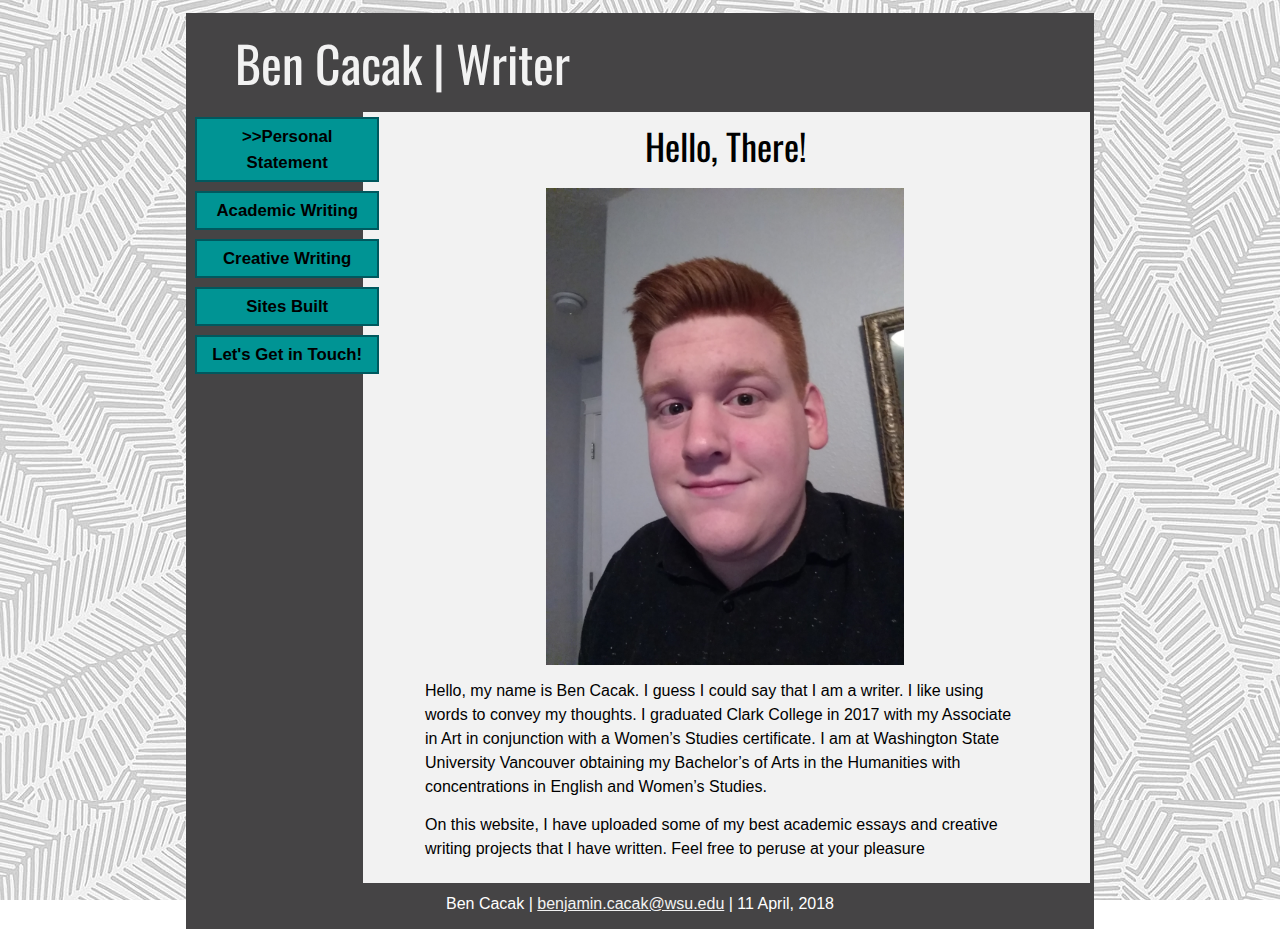
<file: index.html>
<!DOCTYPE html>
<html lang="en">
	<head>	
		<meta charset="utf-8">
	    <title>Ben Cacak</title>
	    <link type="text/css" rel="stylesheet" href="style.css">
	    <meta name="viewport" content="width=device-width, initial-scale=1.0, maximum-scale=1.0, user-scalable=no">
	    <link rel="icon" href="img/titlebar.jpg">
	    <link href="https://fonts.googleapis.com/css?family=Oswald" rel="stylesheet">
	    <style>
			img {
				width: 50%;
				margin: 2% auto;
				display: block;
			}
		</style>    
	</head>
	<body>
		<div id="wrapper">
			<header>
				<div id="title">
					<h1>Ben Cacak | Writer</h1>
				</div>
			</header>
			<div id="main">
				<h2>Hello, There!</h2>
				<img src="img/myself.jpg" alt="A picture of myself">
				<p>Hello, my name is Ben Cacak. I guess I could say that I am a writer. I like using words to convey my thoughts. I graduated Clark College in 2017 with my Associate in Art in conjunction with a Women’s Studies certificate. I am at Washington State University Vancouver obtaining my Bachelor’s of Arts in the Humanities with concentrations in English and Women’s Studies.</p>
				<p>On this website, I have uploaded some of my best academic essays and creative writing projects that I have written. Feel free to peruse at your pleasure</p>
			</div>
			<aside>			
				<a href="#" class="menu-icon" id="ham-icon">&#9776;</a>
				<nav>				
					<ul>					
						<li id="index"><a href="index.html">>>Personal Statement</a></li>
						<li id="academic"><a href="academic.html">Academic Writing</a></li>
						<li id="creative"><a href="creative.html">Creative Writing</a></li>
						<li id="sites"><a href="sites.html">Sites Built</a></li>
						<li id="contact"><a href="contact.html">Let's Get in Touch!</a></li>
					</ul>
					<a href="#" class="menu-icon" id="close-icon">X</a>
				</nav>	
			</aside>
			<footer>			
				<address>
	            Ben Cacak | <a href="mailto:benjamin . cacak @ wsu . edu">benjamin.cacak@wsu.edu</a>
	            <time datetime="2018-04-11">| 11 April, 2018</time>
	        	</address>
			</footer>
		</div>
	<script>
		// reveal nav
		document.querySelector("#ham-icon").addEventListener("click", displayNav);

	    // close nav
		document.querySelector("#close-icon").addEventListener("click", hideNav);

		let navBar = document.querySelector("nav");
		let hamIcon = document.querySelector("#ham-icon");

		function displayNav() {
	       navBar.style.display = "block";
	       hamIcon.style.display = "none";
		 }

		function hideNav() {
	       navBar.style.display = "none";
	       hamIcon.style.display = "block";
		 }
	</script>
	</body>
</html>
</file>
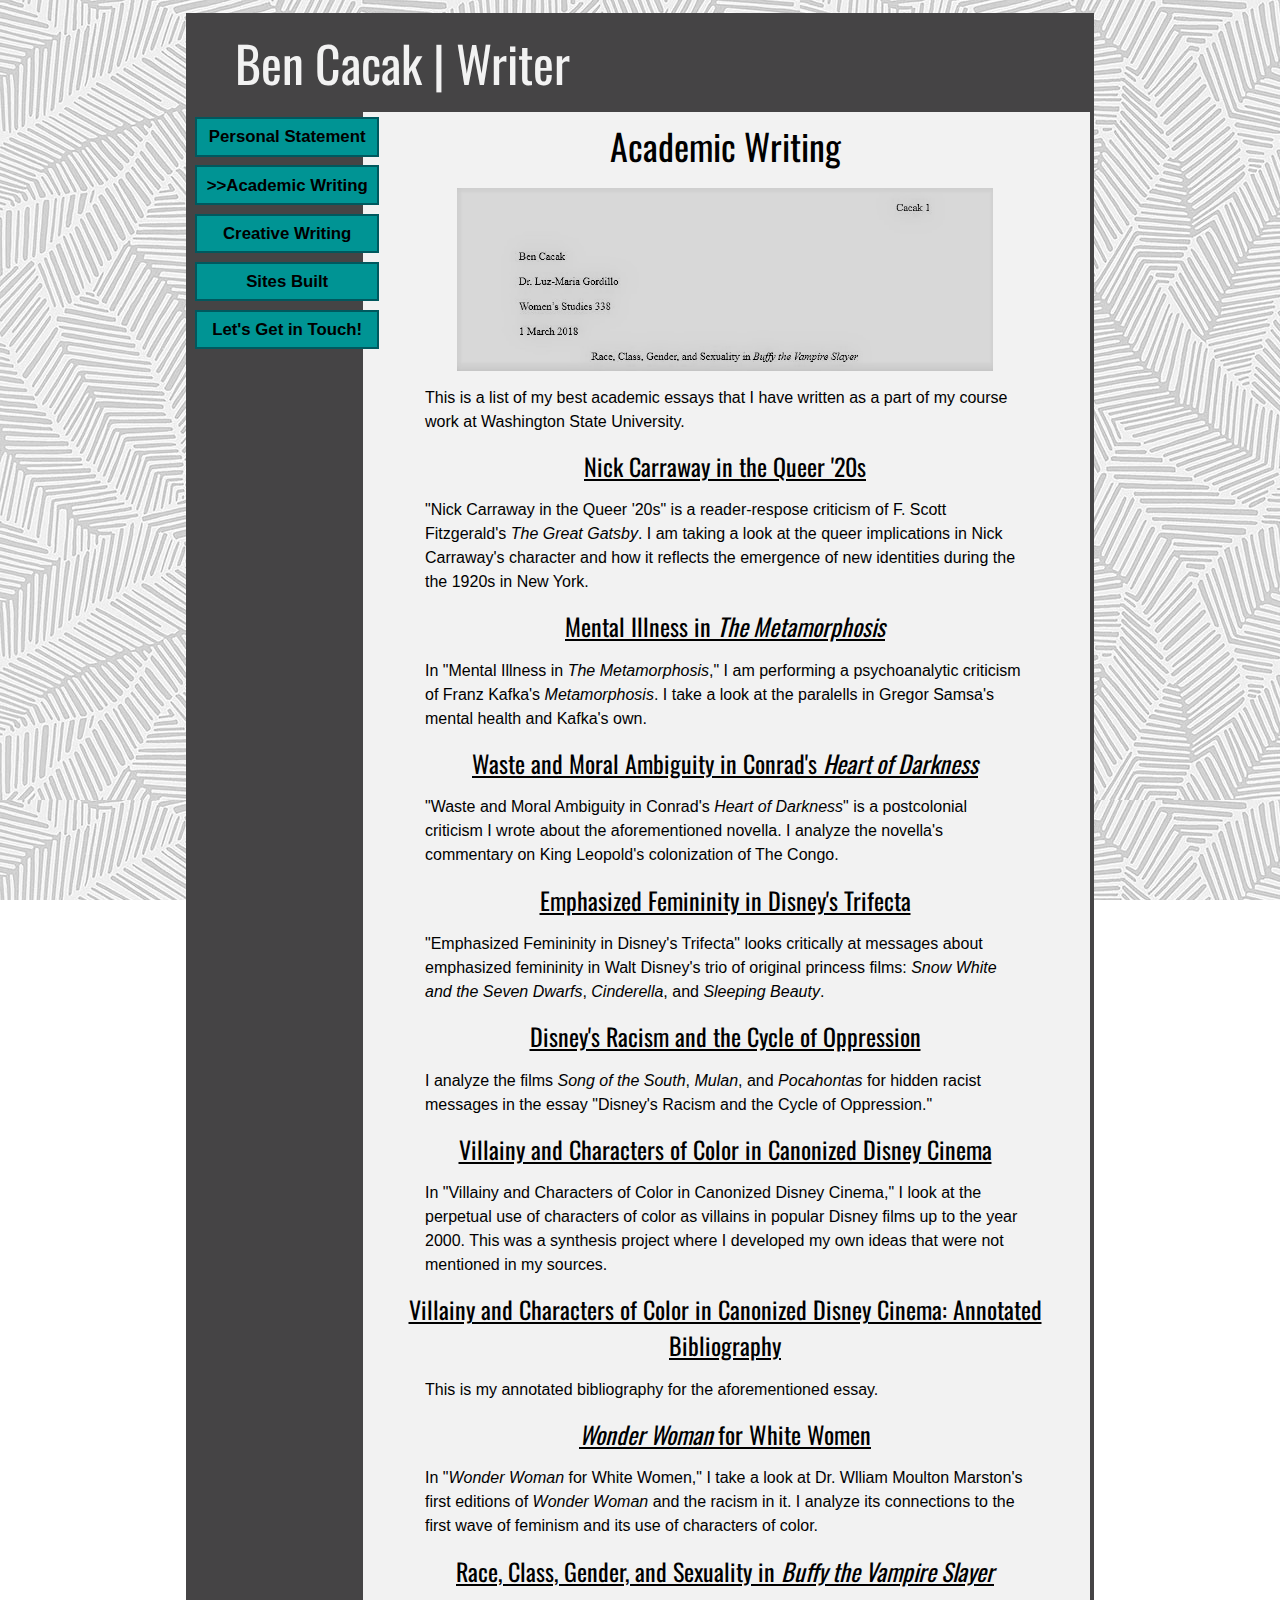
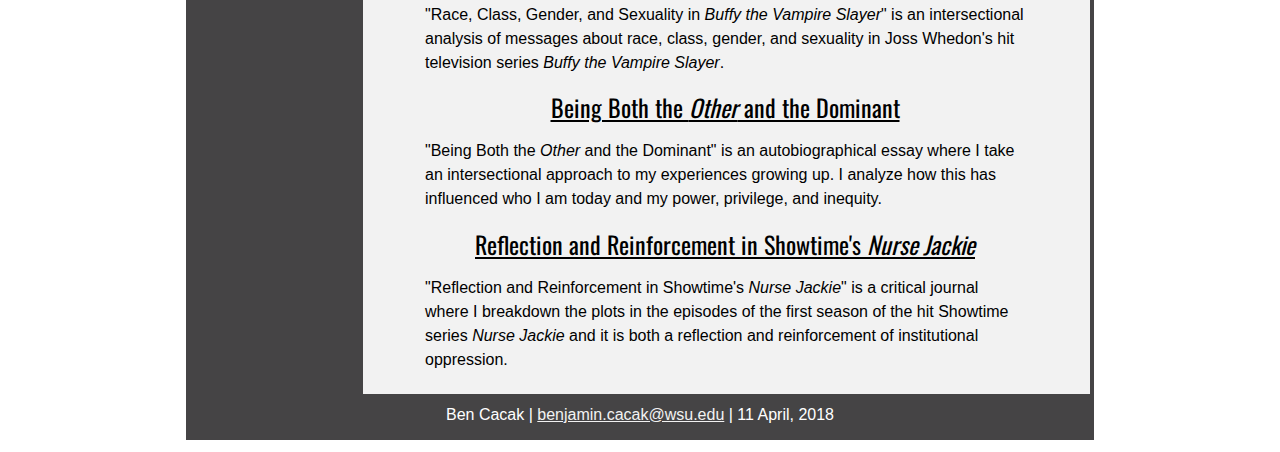
<file: academic.html>
<!DOCTYPE html>

<html lang="en">
	<head>	
		<meta charset="utf-8">
		<title>Academic Writing</title>
		<link type="text/css" rel="stylesheet" href="style.css">
		<meta name="viewport" content="width=device-width, initial-scale=1.0, maximum-scale=1.0, user-scalable=no">
		<link rel="icon" href="img/titlebar.jpg">
		<link href="https://fonts.googleapis.com/css?family=Oswald" rel="stylesheet">
		<style>
		</style>   
	</head>
	<body>
		<div id="wrapper">
			<header>
				<div id="title">
					<h1>Ben Cacak | Writer</h1>
				</div>
			</header>
			<div id="main">
				<h2>Academic Writing</h2>
				<img src="img/academic.jpg" alt="Academic Writing">
				<p>This is a list of my best academic essays that I have written as a part of my course work at Washington State University.</p>
				<a href="docs/nick-carraway.pdf" target="blank"><h3>Nick Carraway in the Queer '20s</h3></a>
				<p>"Nick Carraway in the Queer '20s" is a reader-respose criticism of F. Scott Fitzgerald's <em>The Great Gatsby</em>. I am taking a look at the queer implications in Nick Carraway's character and how it reflects the emergence of new identities during the the 1920s in New York.</p>
				<a href="docs/metamorphosis.pdf" target="blank"><h3>Mental Illness in <em>The Metamorphosis</em></h3></a>
				<p>In "Mental Illness in <em>The Metamorphosis</em>," I am performing a psychoanalytic criticism of Franz Kafka's <em>Metamorphosis</em>. I take a look at the paralells in Gregor Samsa's mental health and Kafka's own.</p>
				<a href="docs/conrad.pdf" target="blank"><h3>Waste and Moral Ambiguity in Conrad's <em>Heart of Darkness</em></h3></a>
				<p>"Waste and Moral Ambiguity in Conrad's <em>Heart of Darkness</em>" is a postcolonial criticism I wrote about the aforementioned novella. I analyze the novella's  commentary on King Leopold's colonization of The Congo.</p>
				<a href="docs/301-1.pdf" target="blank"><h3>Emphasized Femininity in Disney's Trifecta</h3></a>
				<p>"Emphasized Femininity in Disney's Trifecta" looks critically at messages about emphasized femininity in Walt Disney's trio of original princess films: <em>Snow White and the Seven Dwarfs</em>, <em>Cinderella</em>, and <em>Sleeping Beauty</em>.</p>
				<a href="docs/301-2.pdf" target="blank"><h3>Disney's Racism and the Cycle of Oppression</h3></a>
				<p>I analyze the films <em>Song of the South</em>, <em>Mulan</em>, and <em>Pocahontas</em> for hidden racist messages in the essay "Disney's Racism and the Cycle of Oppression."</p>
				<a href="docs/301-3.pdf" target="blank"><h3>Villainy and Characters of Color in Canonized Disney Cinema</h3></a>
				<p>In "Villainy and Characters of Color in Canonized Disney Cinema," I look at the perpetual use of characters of color as villains in popular Disney films up to the year 2000. This was a synthesis project where I developed my own ideas that were not mentioned in my sources.</p>
				<a href="docs/annotated.pdf" target="blank"><h3>Villainy and Characters of Color in Canonized Disney Cinema: Annotated Bibliography</h3></a>
				<p>This is my annotated bibliography for the aforementioned essay.</p>
				<a href="docs/ce338.pdf" target="blank"><h3><em>Wonder Woman </em>for White Women</h3></a>
				<p>In "<em>Wonder Woman</em> for White Women," I take a look at Dr. Wlliam Moulton Marston's first editions of <em>Wonder Woman</em> and the racism in it. I analyze its connections to the first wave of feminism and its use of characters of color.</p>  
				<a href="docs/buffy.pdf" target="blank"><h3>Race, Class, Gender, and Sexuality in <em>Buffy the Vampire Slayer</em></h3></a>
				<p>"Race, Class, Gender, and Sexuality in <em>Buffy the Vampire Slayer</em>" is an intersectional analysis of messages about race, class, gender, and sexuality in Joss Whedon's hit television series <em>Buffy the Vampire Slayer</em>.</p>
				<a href="docs/autobio.pdf" target="blank"><h3>Being Both the <em>Other</em> and the Dominant</h3></a>
				<p>"Being Both the <em>Other</em> and the Dominant" is an autobiographical essay where I take an intersectional approach to my experiences growing up. I analyze how this has influenced who I am today and my power, privilege, and inequity.</p>
				<a href="docs/nursejackie.pdf" target="blank"><h3>Reflection and Reinforcement in Showtime's <em>Nurse Jackie</em></h3></a>
				<p>"Reflection and Reinforcement in Showtime's <em>Nurse Jackie</em>" is a critical journal where I breakdown the plots in the episodes of the first season of the hit Showtime series <em>Nurse Jackie</em> and it is both a reflection and reinforcement of institutional oppression.</p>
			</div>
			<aside>		
				<a href="#" class="menu-icon" id="ham-icon">&#9776;</a>
				<nav>				
					<ul>					
						<li><a href="index.html">Personal Statement</a></li>
						<li><a href="academic.html">>>Academic Writing</a></li>
						<li><a href="creative.html">Creative Writing</a></li>
						<li><a href="sites.html">Sites Built</a></li>
						<li><a href="contact.html">Let's Get in Touch!</a></li>
					</ul>
					<a href="#" class="menu-icon" id="close-icon">X</a>
				</nav>	
			</aside>
			<footer>			
				<address>
				Ben Cacak | <a href="mailto:benjamin . cacak @ wsu . edu">benjamin.cacak@wsu.edu</a>
				<time datetime="2018-04-11">| 11 April, 2018</time>
				</address>
			</footer>
		</div>
	<script>
		// reveal nav
		document.querySelector("#ham-icon").addEventListener("click", displayNav);

		// close nav
		document.querySelector("#close-icon").addEventListener("click", hideNav);

		let navBar = document.querySelector("nav");
		let hamIcon = document.querySelector("#ham-icon");

		function displayNav() {
		navBar.style.display = "block";
		hamIcon.style.display = "none";
		}

		function hideNav() {
		navBar.style.display = "none";
		hamIcon.style.display = "block";
		}
	</script>
	</body>
</html>
</file>
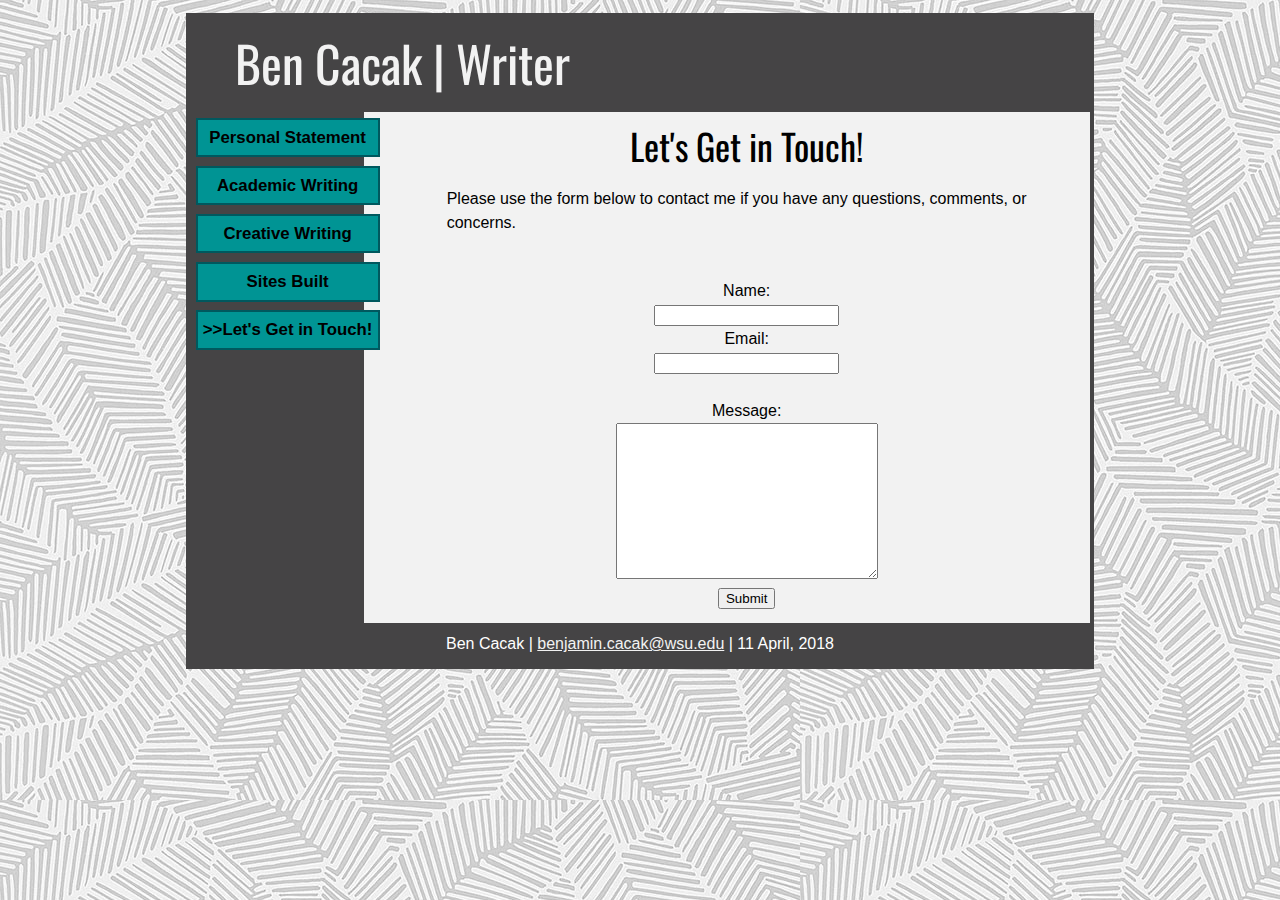
<file: contact.html>
<!DOCTYPE html>
	<html lang="en">
	<head>
		<meta charset="utf-8">
	    <title>Let's Get in Touch!</title>
	    <link type="text/css" rel="stylesheet" href="style.css">
	    <meta name="viewport" content="width=device-width, initial-scale=1.0, maximum-scale=1.0, user-scalable=no">
	    <link rel="icon" href="img/titlebar.jpg">
	    <link href="https://fonts.googleapis.com/css?family=Oswald" rel="stylesheet">
	    <style>  
		</style>   
	</head>
	<body>
		<div id="wrapper">
			<header>
				<div id="title">
					<h1>Ben Cacak | Writer</h1>
				</div>
			</header>
			<div id="main">
				<h2>Let's Get in Touch!</h2>
				<p>Please use the form below to contact me if you have any questions, comments, or concerns.</p>
				<br>
				<form action="mailto:benjamin . cacak @ wsu . edu;">			 
				  Name:<br>			 
				  <input type="text" name="firstname"><br>			 
				  Email:<br>			  
				  <input type="text" name="lastname"><br><br>
				  Message:<br>
				  <textarea name="message" rows="10" cols="30">			
				  </textarea>
				  <br>
				  <input type="submit" value="Submit">
				</form>
			</div>
			<aside>			
				<a href="#" class="menu-icon" id="ham-icon">&#9776;</a>
				<nav>				
					<ul>					
						<li><a href="index.html">Personal Statement</a></li>
						<li><a href="academic.html">Academic Writing</a></li>
						<li><a href="creative.html">Creative Writing</a></li>
						<li><a href="sites.html">Sites Built</a></li>
						<li><a href="contact.html">>>Let's Get in Touch!</a></li>
					</ul>
					<a href="#" class="menu-icon" id="close-icon">X</a>
				</nav>	
			</aside>
			<footer>			
				<address>
	            Ben Cacak | <a href="mailto:benjamin . cacak @ wsu . edu">benjamin.cacak@wsu.edu</a>
	            <time datetime="2018-04-11">| 11 April, 2018</time>
	        	</address>
			</footer>
		</div>
	<script>
		// reveal nav
		document.querySelector("#ham-icon").addEventListener("click", displayNav);

	    // close nav
		document.querySelector("#close-icon").addEventListener("click", hideNav);

		let navBar = document.querySelector("nav");
		let hamIcon = document.querySelector("#ham-icon");

		function displayNav() {
	       navBar.style.display = "block";
	       hamIcon.style.display = "none";
		 }

		function hideNav() {
	       navBar.style.display = "none";
	       hamIcon.style.display = "block";
		 }

	</script>
	</body>
</html>
</file>
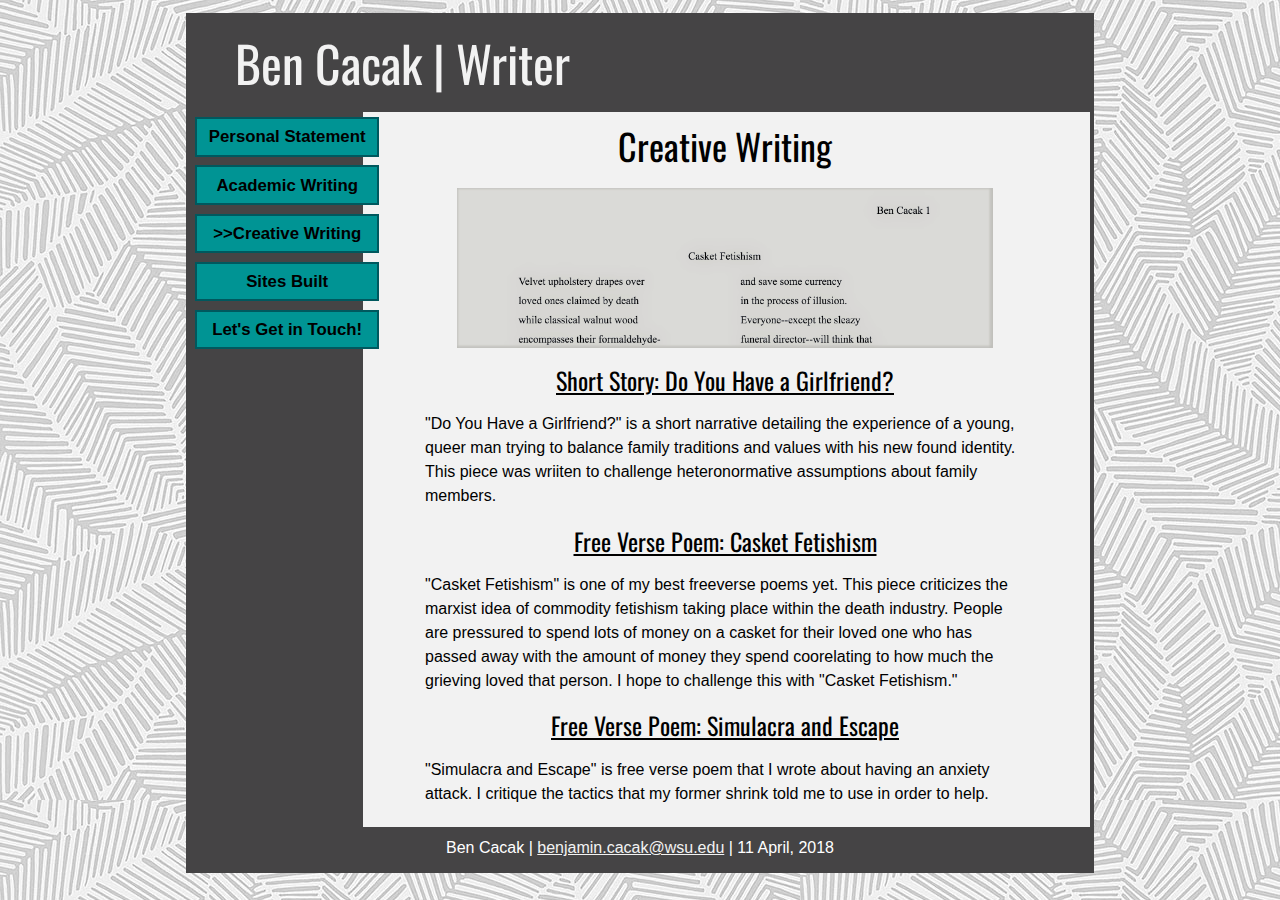
<file: creative.html>
<!DOCTYPE html>
<html lang="en">
	<head>	
		<meta charset="utf-8">
	    <title>Creative Writing</title>
	    <link type="text/css" rel="stylesheet" href="style.css">
	    <meta name="viewport" content="width=device-width, initial-scale=1.0, maximum-scale=1.0, user-scalable=no">
	    <link rel="icon" href="img/titlebar.jpg">
	    <link href="https://fonts.googleapis.com/css?family=Oswald" rel="stylesheet">
	</head>
	<body>
		<div id="wrapper">
			<header>
				<div id="title">
					<h1>Ben Cacak | Writer</h1>
				</div>
			</header>
			<div id="main">
				<h2>Creative Writing</h2>
				<img src="img/creative.png" alt="Creative Writing">
				<a href="docs/gf.pdf" target="blank"><h3>Short Story: Do You Have a Girlfriend?</h3></a>
				<p>"Do You Have a Girlfriend?" is a short narrative detailing the experience of a young, queer man trying to balance family traditions and values with his new found identity. This piece was wriiten to challenge heteronormative assumptions about family members.</p>
				<a href="docs/casket.pdf" target="blank"><h3>Free Verse Poem: Casket Fetishism</h3></a>
				<p>"Casket Fetishism" is one of my best freeverse poems yet. This piece criticizes the marxist idea of commodity fetishism taking place within the death industry. People are pressured to spend lots of money on a casket for their loved one who has passed away with the amount of money they spend coorelating to how much the grieving loved that person. I hope to challenge this with "Casket Fetishism."</p>
				<a href="docs/simulacra.pdf" target="blank"><h3>Free Verse Poem: Simulacra and Escape</h3></a>
				<p>"Simulacra and Escape" is free verse poem that I wrote about having an anxiety attack. I critique the tactics that my former shrink told me to use in order to help.</p>
			</div>
			<aside>			
				<a href="#" class="menu-icon" id="ham-icon">&#9776;</a>
				<nav>				
					<ul>					
						<li><a href="index.html">Personal Statement</a></li>
						<li><a href="academic.html">Academic Writing</a></li>
						<li><a href="creative.html">>>Creative Writing</a></li>
						<li><a href="sites.html">Sites Built</a></li>
						<li><a href="contact.html">Let's Get in Touch!</a></li>
					</ul>
					<a href="#" class="menu-icon" id="close-icon">X</a>
				</nav>	
			</aside>
			<footer>
				<address>
	            Ben Cacak | <a href="mailto:benjamin . cacak @ wsu . edu">benjamin.cacak@wsu.edu</a>
	            <time datetime="2018-04-11">| 11 April, 2018</time>
	        	</address>
			</footer>
		</div>
	<script>
		// reveal nav
		document.querySelector("#ham-icon").addEventListener("click", displayNav);

	    // close nav
		document.querySelector("#close-icon").addEventListener("click", hideNav);

		let navBar = document.querySelector("nav");
		let hamIcon = document.querySelector("#ham-icon");

		function displayNav() {
	       navBar.style.display = "block";
	       hamIcon.style.display = "none";
		 }

		function hideNav() {
	       navBar.style.display = "none";
	       hamIcon.style.display = "block";
		 }
	</script>
	</body>
</html>
</file>
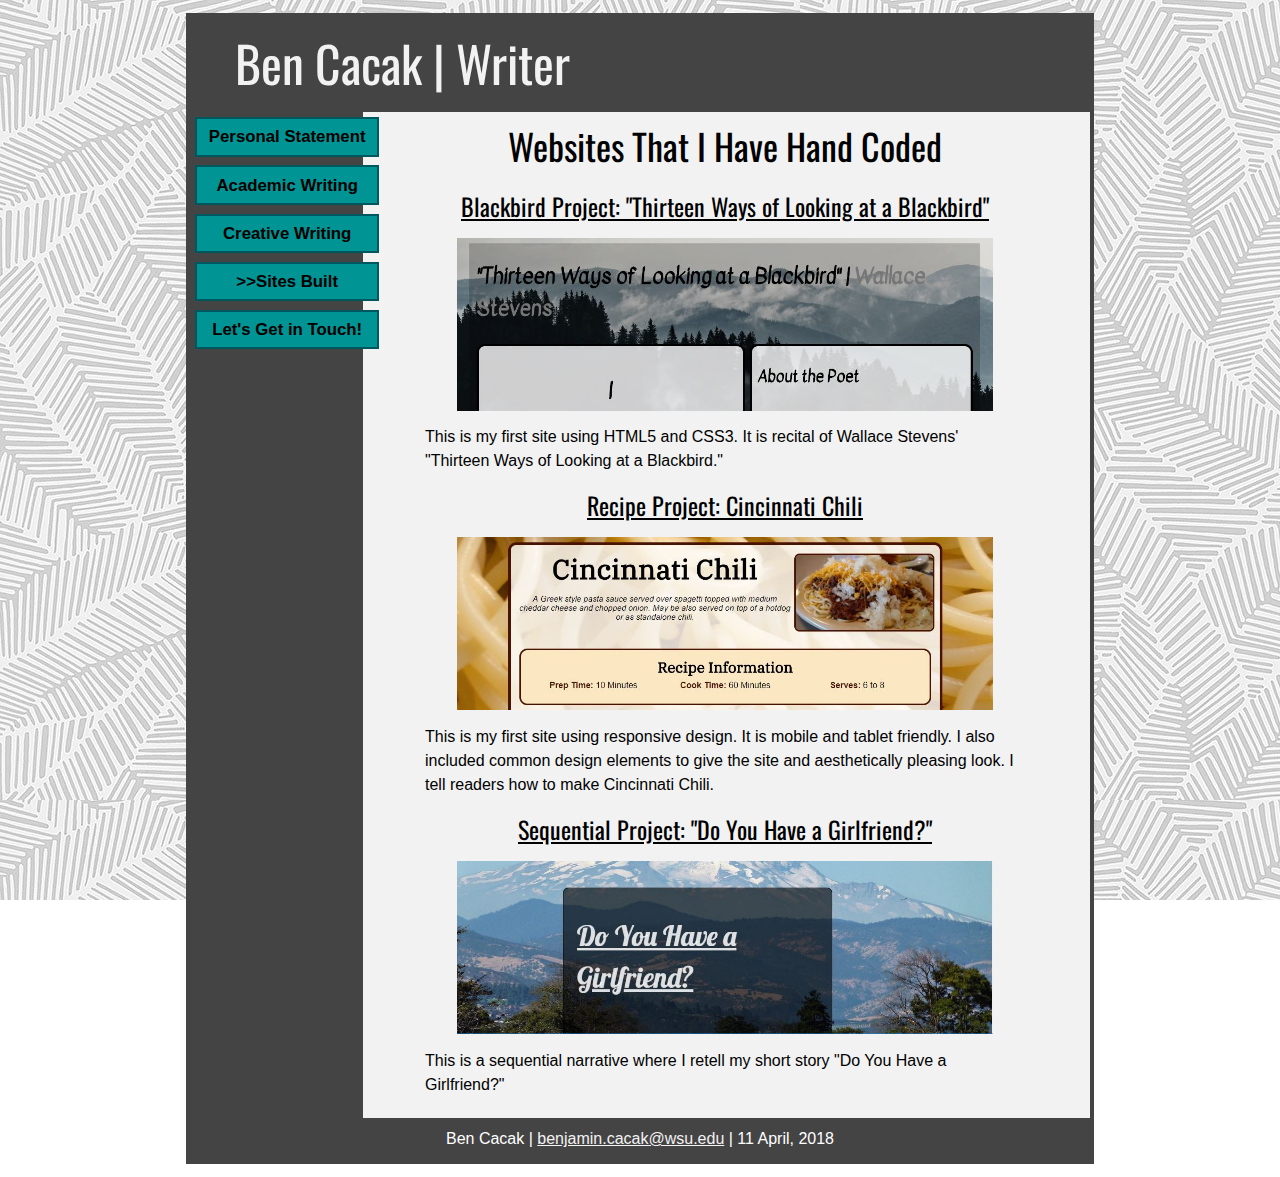
<file: sites.html>
<!DOCTYPE html>
<html lang="en">
	<head>	
		<meta charset="utf-8">
	    <title>Sites</title>
	    <link type="text/css" rel="stylesheet" href="style.css">
	    <meta name="viewport" content="width=device-width, initial-scale=1.0, maximum-scale=1.0, user-scalable=no">
	    <link rel="icon" href="img/titlebar.jpg">
	    <link href="https://fonts.googleapis.com/css?family=Oswald" rel="stylesheet">   
	</head>
	<body>
		<div id="wrapper">
			<header>
				<div id="title">
					<h1>Ben Cacak | Writer</h1>
				</div>
			</header>
			<div id="main">
				<h2>Websites That I Have Hand Coded</h2>
				<a href="http://dtc-wsuv.org/bcacak18/blackbird/index.html" target="blank"><h3>Blackbird Project: "Thirteen Ways of Looking at a Blackbird"</h3></a>
				<img src="img/blackbird.jpg" alt="Blackbird Site">
				<p>This is my first site using HTML5 and CSS3. It is recital of Wallace Stevens' "Thirteen Ways of Looking at a Blackbird."</p>
				<a href="http://dtc-wsuv.org/bcacak18/recipe/index.html" target="blank"><h3>Recipe Project: Cincinnati Chili</h3></a>
				<img src="img/recipe.jpg" alt="Recipe Site">
				<p>This is my first site using responsive design. It is mobile and tablet friendly. I also included common design elements to give the site and aesthetically pleasing look. I tell readers how to make Cincinnati Chili.</p>
				<a href="http://dtc-wsuv.org/bcacak18/sequential/index.html" target="blank"><h3>Sequential Project: "Do You Have a Girlfriend?"</h3></a>
				<img src="img/sequence.jpg" alt="Sequential Site">
				<p>This is a sequential narrative where I retell my short story "Do You Have a Girlfriend?"</p>
			</div>
			<aside>			
				<a href="#" class="menu-icon" id="ham-icon">&#9776;</a>
				<nav>				
					<ul>					
						<li><a href="index.html">Personal Statement</a></li>
						<li><a href="academic.html">Academic Writing</a></li>
						<li><a href="creative.html">Creative Writing</a></li>
						<li><a href="sites.html">>>Sites Built</a></li>
						<li><a href="contact.html">Let's Get in Touch!</a></li>
					</ul>
					<a href="#" class="menu-icon" id="close-icon">X</a>
				</nav>	
			</aside>
			<footer>			
				<address>
	            Ben Cacak | <a href="mailto:benjamin . cacak @ wsu . edu">benjamin.cacak@wsu.edu</a>
	            <time datetime="2018-04-11">| 11 April, 2018</time>
	        	</address>
			</footer>
		</div>
	<script>
		// reveal nav
		document.querySelector("#ham-icon").addEventListener("click", displayNav);

	    // close nav
		document.querySelector("#close-icon").addEventListener("click", hideNav);

		let navBar = document.querySelector("nav");
		let hamIcon = document.querySelector("#ham-icon");

		function displayNav() {
	       navBar.style.display = "block";
	       hamIcon.style.display = "none";
		 }

		function hideNav() {
	       navBar.style.display = "none";
	       hamIcon.style.display = "block";
		 }
	</script>
	</body>
</html>
</file>
<file: style.css>
/*Ben Cacak Color: cote azul*/
/* http://meyerweb.com/eric/tools/css/reset/ 
   v2.0 | 20110126
   License: none (public domain)
*/

html, body, div, span, applet, object, iframe,
h1, h2, h3, h4, h5, h6, p, blockquote, pre,
a, abbr, acronym, address, big, cite, code,
del, dfn, em, img, ins, kbd, q, s, samp,
small, strike, strong, sub, sup, tt, var,
b, u, i, center,
dl, dt, dd, ol, ul, li,
fieldset, form, label, legend,
table, caption, tbody, tfoot, thead, tr, th, td,
article, aside, canvas, details, embed, 
figure, figcaption, footer, header, hgroup, 
menu, nav, output, ruby, section, summary,
time, mark, audio, video {
	margin: 0;
	padding: 0;
	border: 0;
	font-size: 100%;
	font: inherit;
	vertical-align: baseline;
}
/* HTML5 display-role reset for older browsers */
article, aside, details, figcaption, figure, 
footer, header, hgroup, menu, nav, section {
	display: block;
}
body {
	line-height: 1;
	font-family: 'Calibri', san-serif;
}
ol, ul {
	list-style: none;
}
blockquote, q {
	quotes: none;
}
blockquote:before, blockquote:after,
q:before, q:after {
	content: '';
	content: none;
}
table {
	border-collapse: collapse;
	border-spacing: 0;
}

/* RESET ENDS */

/*Ben Cacak */

/* Default Styles. Mobile First !!! insert universal styles here */

body{
	line-height: 1.5;
	font-family: Calibri, Arial, sans-serif;
	color: black;
	background-image: url(img/background.jpg);
	background-attachment: fixed;
	background-repeat: repeat;
}

#wrapper {
	margin: 1% auto;
	border: 4px solid #454445;
	background: #f2f2f2;
	max-width: 900px;
	min-width: 300px;
	display: grid;
	grid-template-areas:
	"header"
	"aside"
	"main"
	"footer";
}

header {
	display: grid;
	grid-area: header;
	padding: 1%;
	padding-left: 5%;
	text-align: left;
	grid-template-columns: 1fr;
	border-bottom: 3px solid #454445;
	background-color: #454445;
}

h1 {
	font-size: 3.1em;
	font-family: Oswald, san-serif;
	color: #f2f2f2;
}

aside {
	grid-area: aside;
	padding: 1%;
	background-color: #454445;
}

#ham-icon  {
	display: block;
	font-size: 2.5em;
	width: auto;
	margin: 0 auto;
  }

#close-icon  {
	display: block;
    border: 1px solid #f2f2f2;
	font-size: 1.5em;
	width: auto;
	margin: 0 auto;
}

a.menu-icon:link, a.menu-icon:visited {
   color: #f2f2f2;
   text-decoration: none;
}

a.menu-icon:hover, a.menu-icon:focus {
   color: gray;
}

nav ul {
	display: grid;
	grid-template-columns: 1fr;
	grid-gap: 2px;
	margin: auto;
}

nav li {
	text-align: center;
	padding: 2%;
	width: 100%;
	font-weight: bold;
	font-size: 1.05em;
}

nav ul a {
	display: block;
	text-align: center;
}

nav li a:link, nav li a:visited  {
	color: #000;
	background: #009494;
	border: 2px solid #00585E;
	text-decoration: none;
}

nav li a:hover, nav li a:focus {
	color: #000;
	background: #FF5729;
	border: 2px solid #00585E;
	text-decoration: none;
}

#main {
	grid-area: main;
	min-height: 400px;
	padding: 1%;
	background-color: #f2f2f2;
}

h2 {
	font-size: 2.25em;
	text-align: center;
	font-family: 'Oswald', san-serif;
}

h3 {

	margin: 2% auto;
	text-align: center;
	font-size: 1.5em;
	font-family: 'Oswald', san-serif;
}

a:link, a:visited {
	color: black;
	text-decoration: underline;
}

a:hover, a:focus {
	color: #454445;
	text-decoration: underline;
}

img {
	width: 75%;
	margin: 2% auto;
	display: block;
}

p {
	max-width: 600px;
	margin: 2% auto;
	text-align: left;
	font-size: 1em;
}

footer {
	grid-area: footer;
	text-align: center;
	padding: 1%;
	background: #454445;
	color: white; 
}

footer a:link, footer a:visited  {
	text-decoration: underline;
	color: #f2f2f2;
}

footer a:hover, footer a:focus {
	text-decoration: underline;
	color: lightgrey;
}

em {
	font-style: italic;
}

form {
	margin: 1% auto;
	text-align: center;
}




/* tablet media query */

@media only screen and (min-width: 500px) and (max-width: 700px) {

	#wrapper {
		display: grid;
		grid-template-areas:
		"header"
		"aside"
		"main"
		"footer";

	}

	header {
		grid-template-columns: 1fr;
	}
	nav {
		display: block !important;
	}

	#ham-icon {
		display: none !important;
	}

	#close-icon {
		display: none;
	}


}

/* desktop media query*/

@media only screen and (min-width: 701px) {

	#wrapper {
		display: grid;
		grid-template-areas:
		"header header header"
		"aside main main"
		"footer footer footer";
	}

	header {
		grid-template-columns: 1fr;
	}

	aside {
		width: 170px;
	}

	nav {
		display: block !important;
	}

	nav li a {
	padding: 3%;
	width: 100%;
}

	#ham-icon {
		display: none !important;
	}

	#close-icon {
		display: none;
	}

}

/*Ben Cacak*/
</file>
